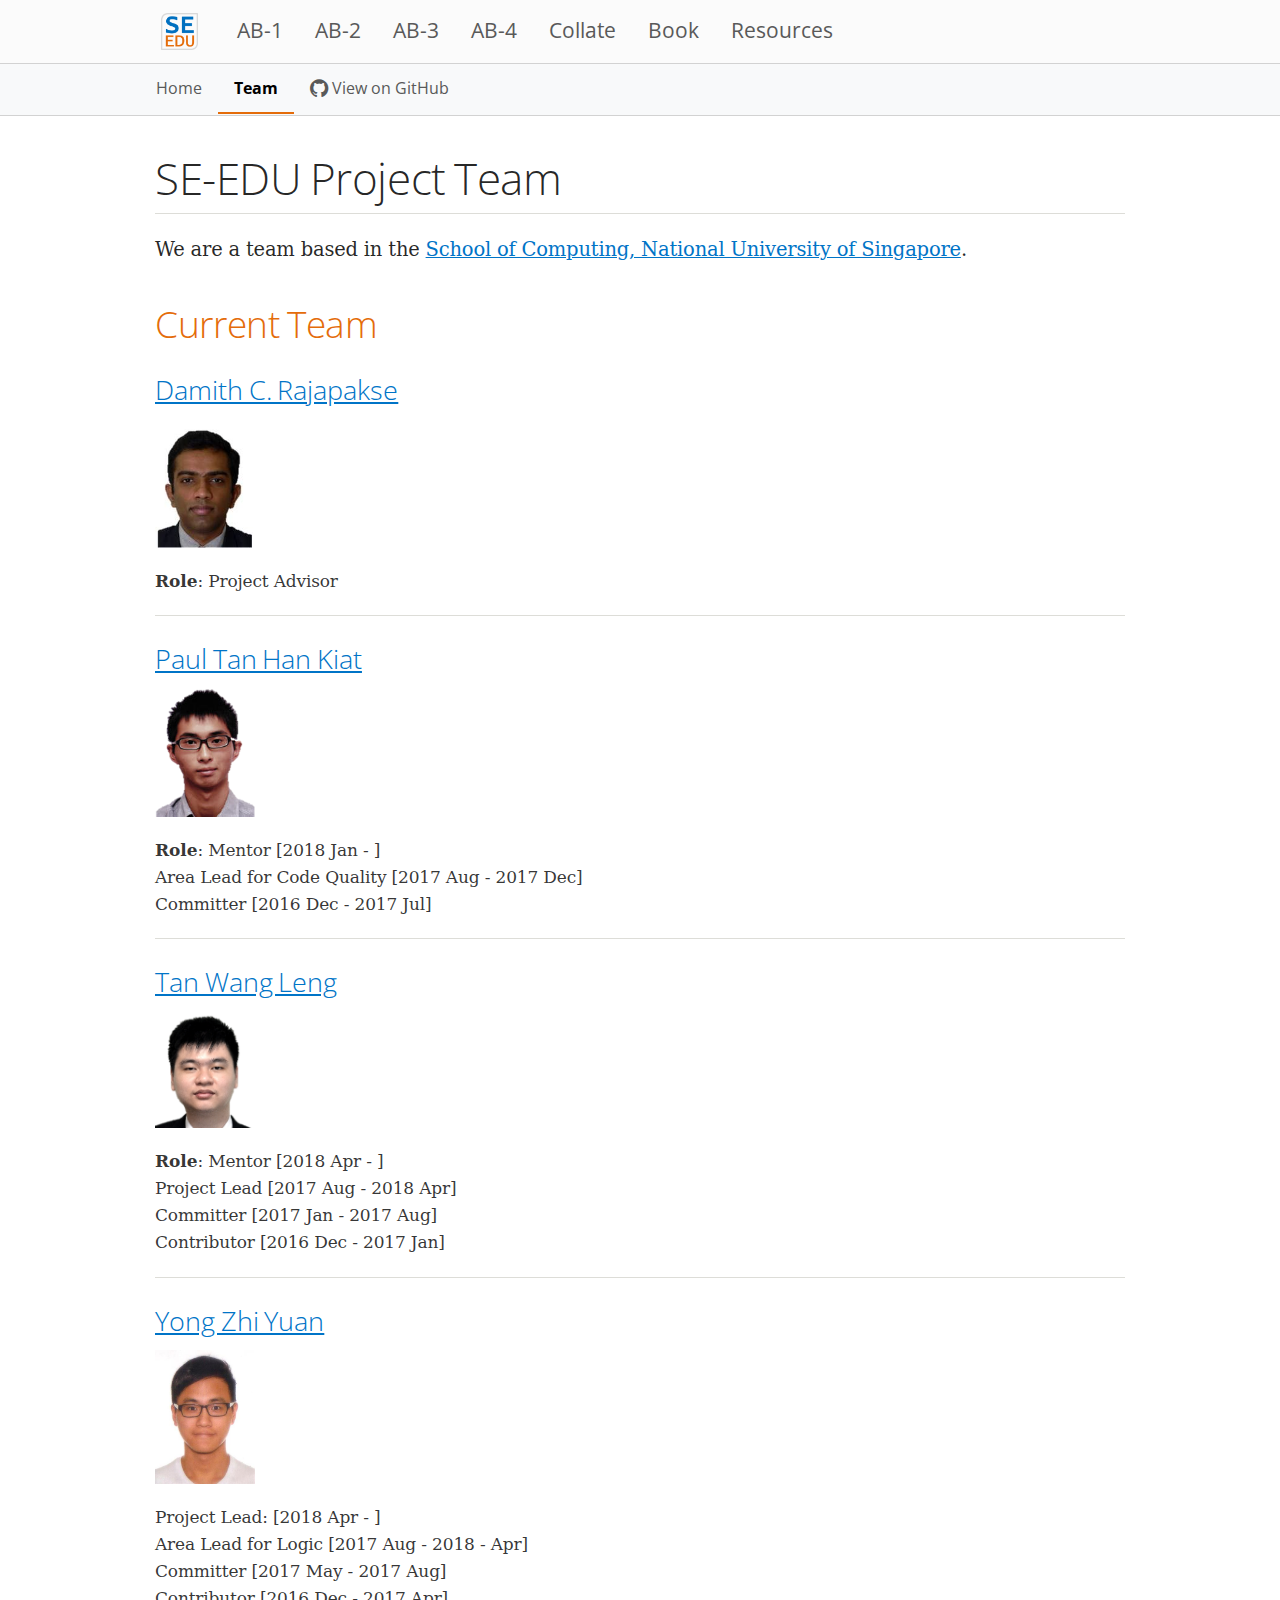
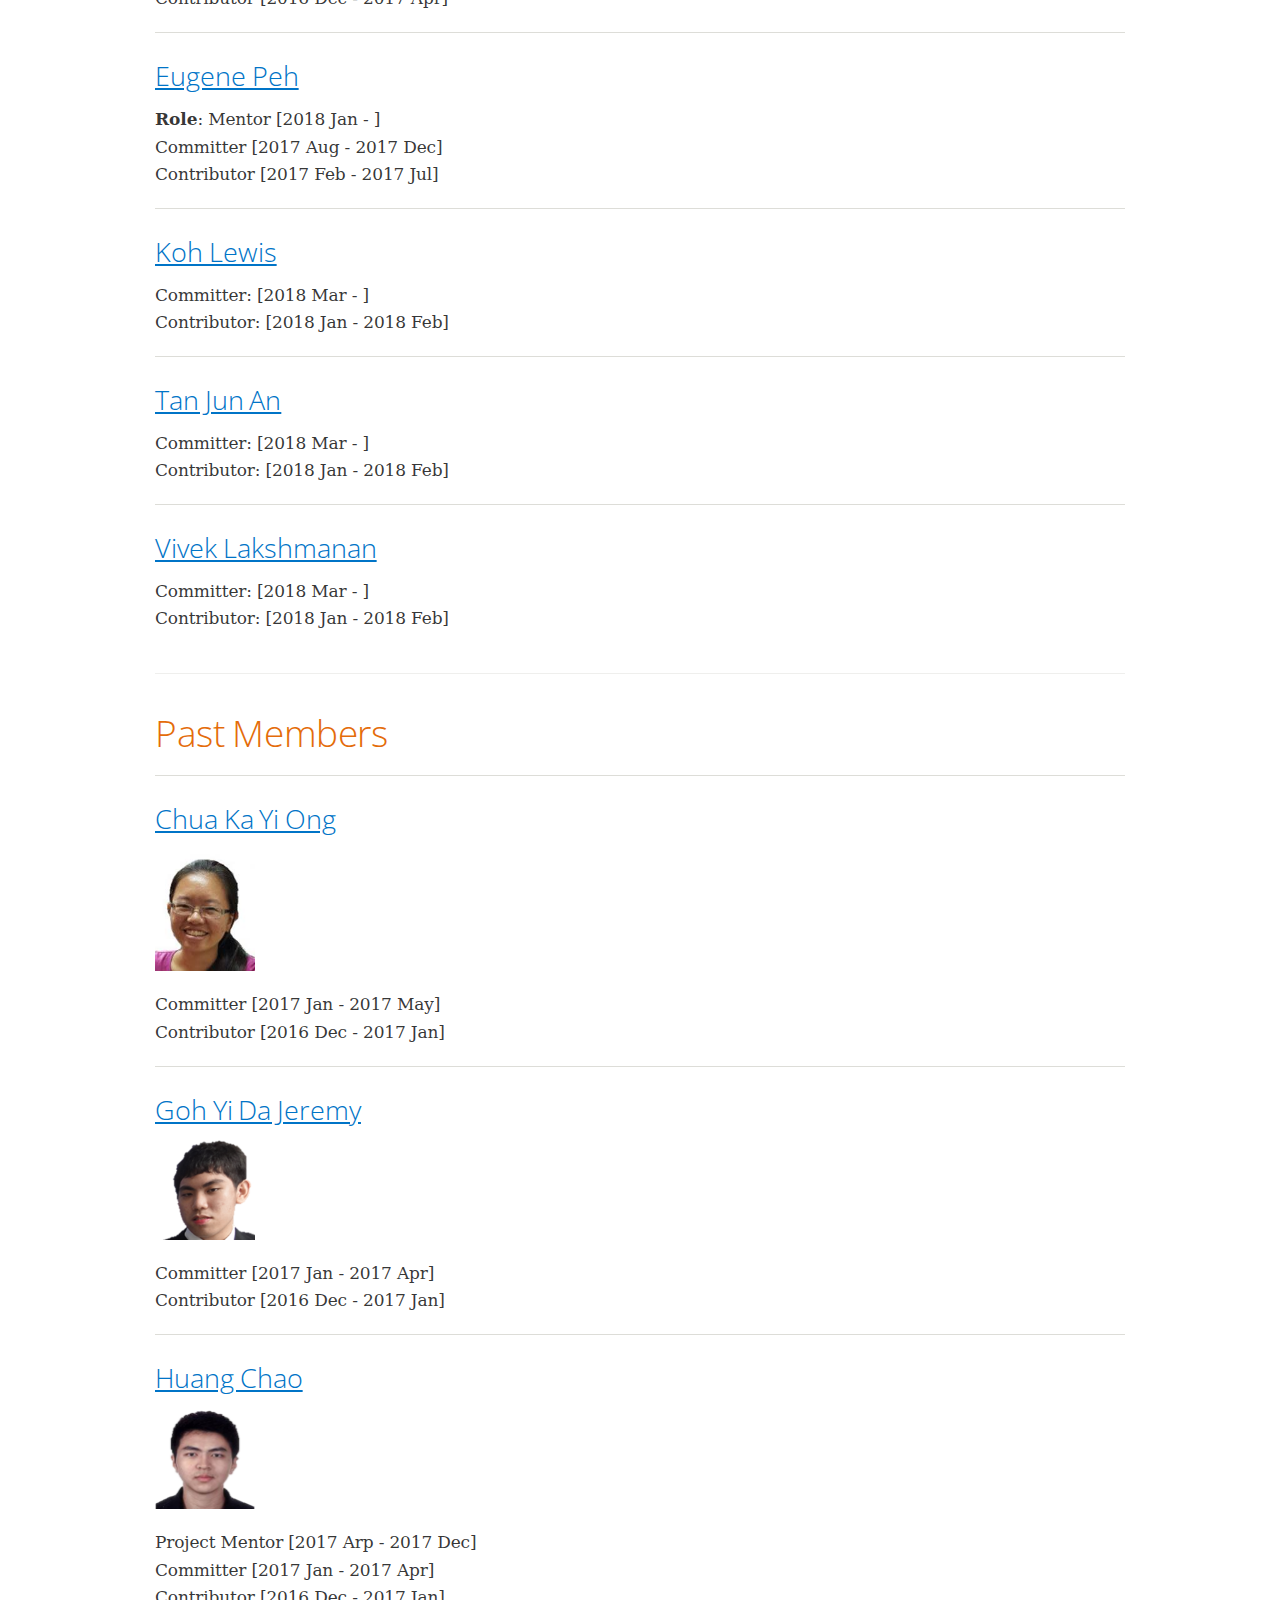
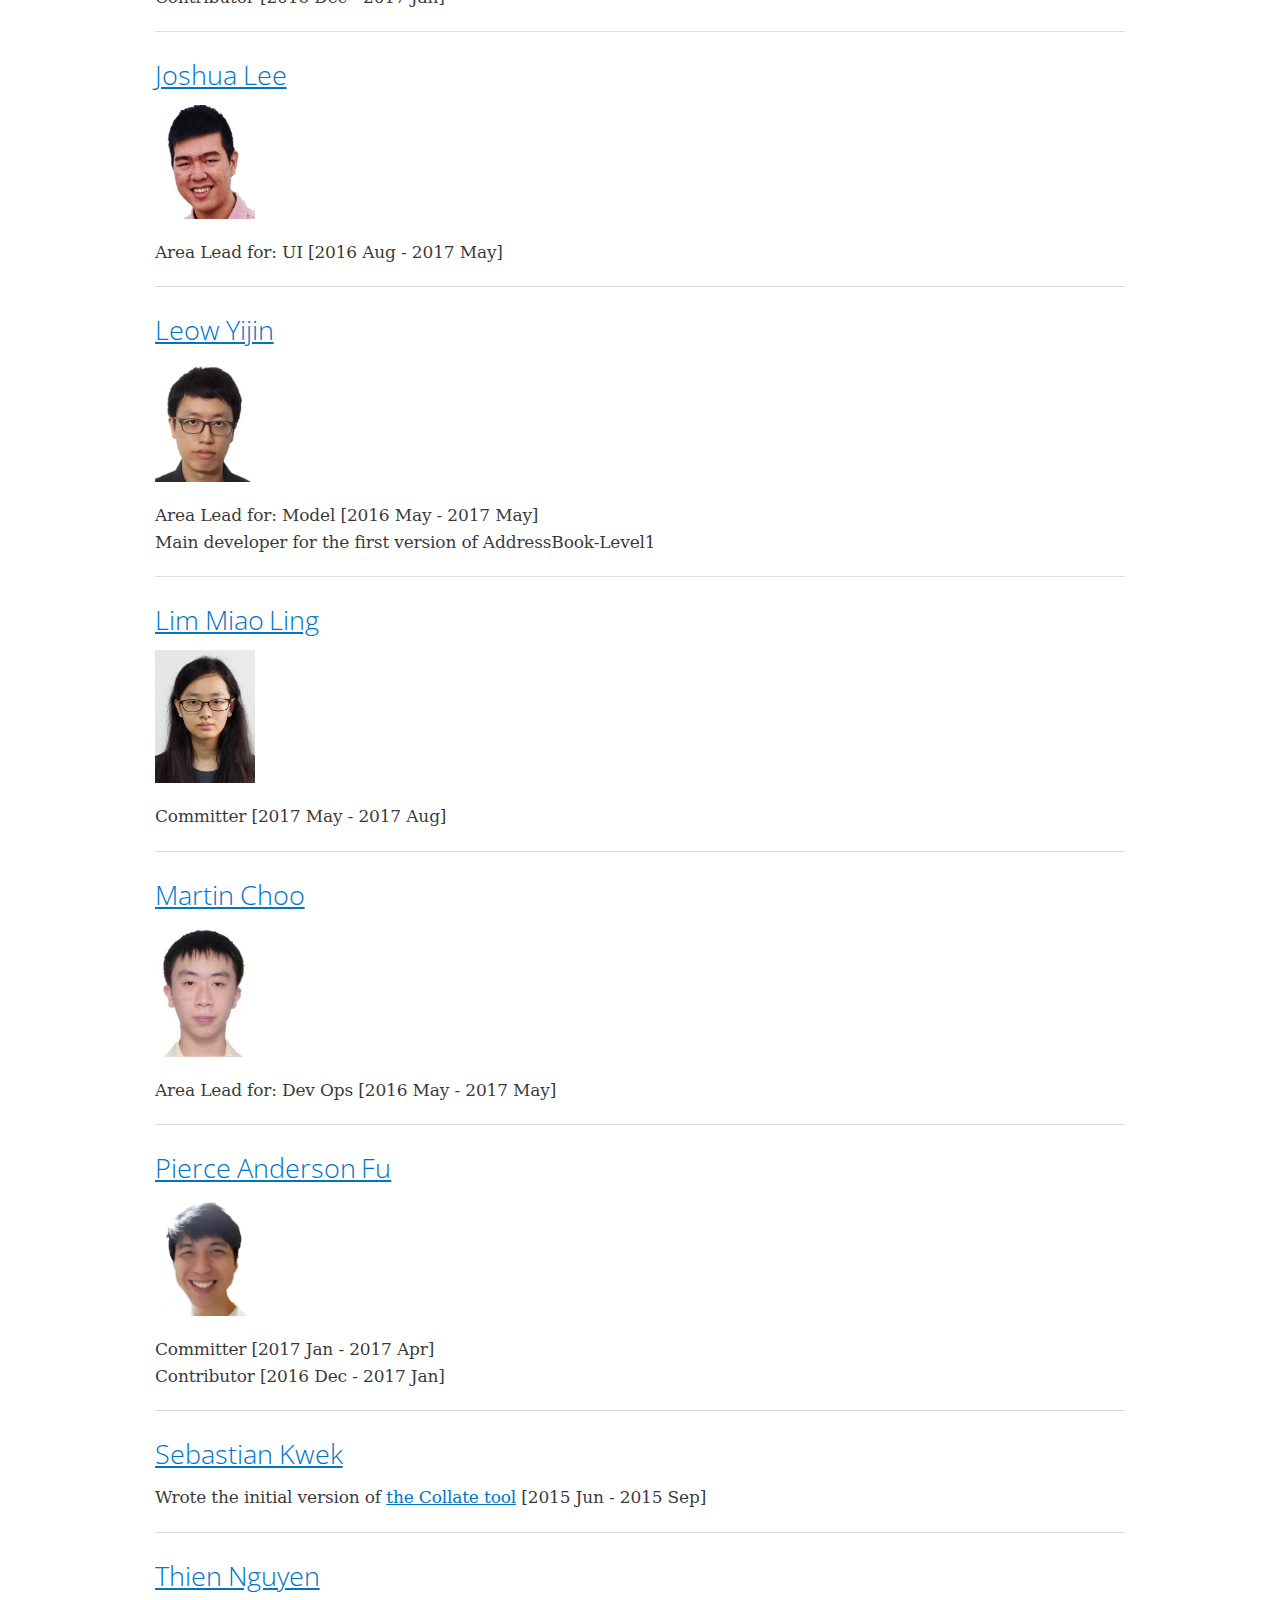
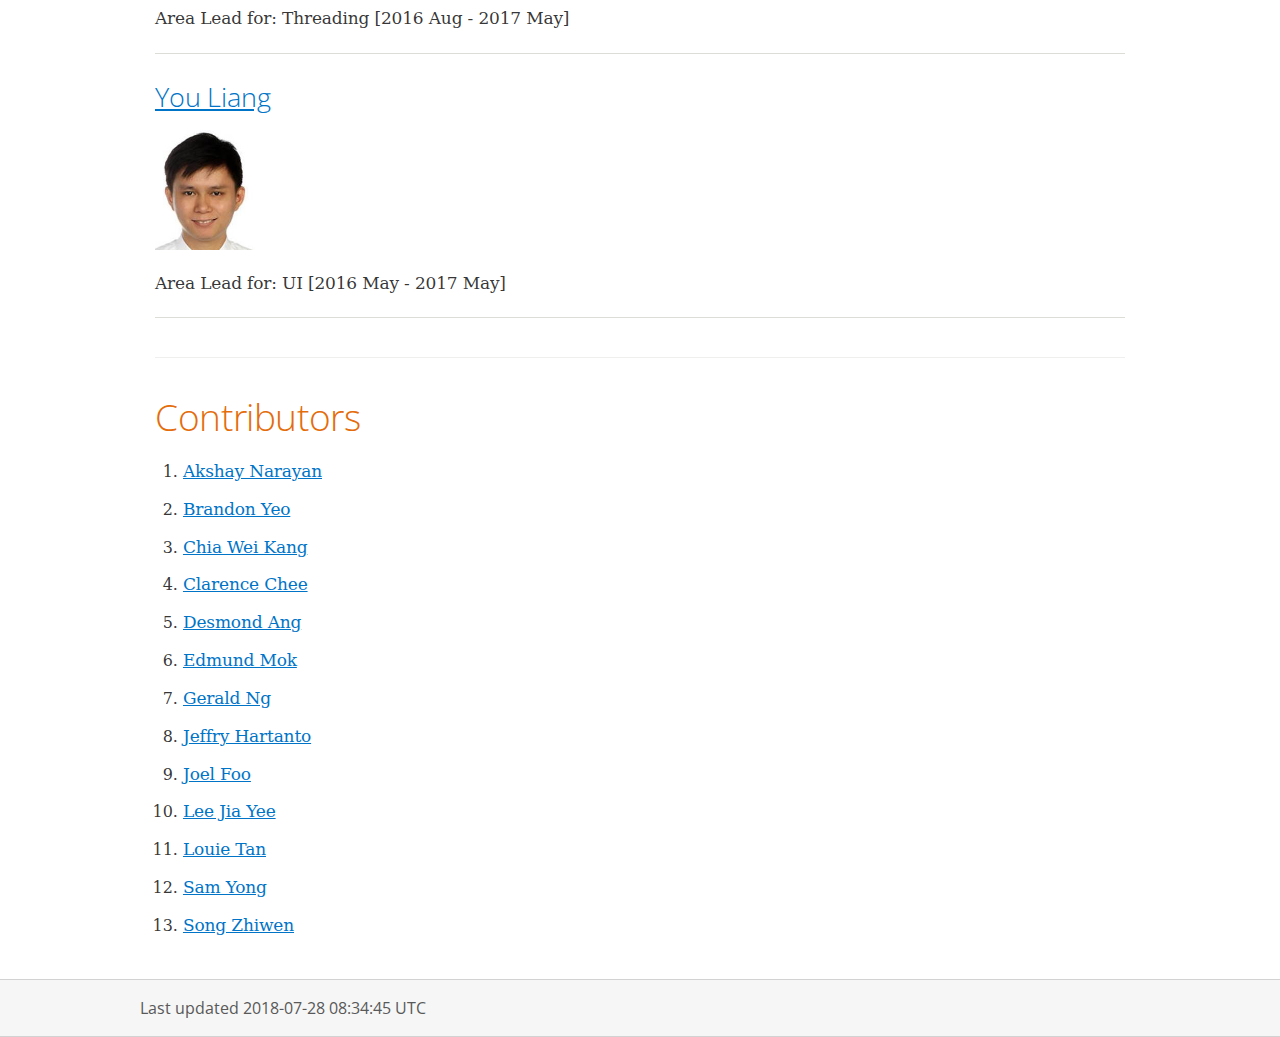
<file: Team.html>
<!DOCTYPE html><html lang="en"><head><meta charset="UTF-8"><!--[if IE]><meta http-equiv="X-UA-Compatible" content="IE=edge"><![endif]--><meta name="viewport" content="width=device-width, initial-scale=1.0"><meta name="generator" content="Asciidoctor 1.5.6.1"><title>SE-EDU Project Team</title><link rel="stylesheet" href="stylesheets/gh-pages.css">
<link rel="stylesheet" href="https://cdnjs.cloudflare.com/ajax/libs/font-awesome/4.5.0/css/font-awesome.min.css">
<link rel="stylesheet" href="stylesheets/coderay-asciidoctor.css"></head><body class="article"><div id="seedu-header"><nav class="navbar navbar-lg navbar-light bg-lighter"><div class="container"><a class="navbar-brand" href="index.html"><img src="images/SeEduLogo.png" alt="SE-EDU"></a><ul class="navbar-nav"><li class="nav-item"><a class="nav-link" href="https://se-edu.github.io/addressbook-level1">AB-1</a></li><li class="nav-item"><a class="nav-link" href="https://se-edu.github.io/addressbook-level2">AB-2</a></li><li class="nav-item"><a class="nav-link" href="https://se-edu.github.io/addressbook-level3">AB-3</a></li><li class="nav-item"><a class="nav-link" href="https://se-edu.github.io/addressbook-level4">AB-4</a></li><li class="nav-item"><a class="nav-link" href="https://se-edu.github.io/collate">Collate</a></li><li class="nav-item"><a class="nav-link" href="https://se-edu.github.io/se-book">Book</a></li><li class="nav-item"><a class="nav-link" href="https://se-edu.github.io/learningresources">Resources</a></li></ul></div></nav></div><div id="site-header"><nav class="navbar navbar-light bg-light"><div class="container"><ul class="navbar-nav"><li class="nav-item"><a class="nav-link" href="index.html">Home</a></li><li class="nav-item"><a class="nav-link active" href="Team.html">Team</a></li><li class="navitem"><a class="nav-link" href="https://github.com/se-edu/se-edu.github.io"><span class="fa fa-github fa-lg" aria-hidden="true"></span>&nbsp;View on GitHub</a></li></ul></div></nav></div><div id="header"><h1>SE-EDU Project Team</h1></div><div id="content"><div id="preamble">
<div class="sectionbody">
<div class="paragraph">
<p>We are a team based in the <a href="http://www.comp.nus.edu.sg">School of Computing, National University of Singapore</a>.</p>
</div>
</div>
</div>
<div class="sect1">
<h2 id="current-team"><a class="link" href="#current-team">Current Team</a></h2>
<div class="sectionbody">
<div class="sect2">
<h3 id="a-href-http-www-comp-nus-edu-sg-damithch-damith-c-rajapakse-a"><a class="link" href="#a-href-http-www-comp-nus-edu-sg-damithch-damith-c-rajapakse-a"><a href="http://www.comp.nus.edu.sg/~damithch">Damith C. Rajapakse</a></a></h3>
<div class="imageblock">
<div class="content">
<img src="images/DamithRajapakse.jpg" alt="DamithRajapakse" width="100">
</div>
</div>
<div class="paragraph">
<p><strong>Role</strong>: Project Advisor</p>
</div>
<hr>
</div>
<div class="sect2">
<h3 id="a-href-https-github-com-issues-utf8-q-org-3ase-edu-involves-3apyokagan-paul-tan-han-kiat-a"><a class="link" href="#a-href-https-github-com-issues-utf8-q-org-3ase-edu-involves-3apyokagan-paul-tan-han-kiat-a"><a href="https://github.com/issues?utf8=✓&amp;q=org%3Ase-edu+involves%3Apyokagan">Paul Tan Han Kiat</a></a></h3>
<div class="imageblock">
<div class="content">
<img src="images/PaulTanHanKiat.png" alt="PaulTanHanKiat" width="100">
</div>
</div>
<div class="paragraph">
<p><strong>Role</strong>: Mentor [2018 Jan - ]<br>
Area Lead for Code Quality [2017 Aug - 2017 Dec]<br>
Committer [2016 Dec - 2017 Jul]</p>
</div>
<hr>
</div>
<div class="sect2">
<h3 id="a-href-https-yamgent-github-io-tan-wang-leng-a"><a class="link" href="#a-href-https-yamgent-github-io-tan-wang-leng-a"><a href="https://yamgent.github.io/">Tan Wang Leng</a></a></h3>
<div class="imageblock">
<div class="content">
<img src="images/TanWangLeng.png" alt="TanWangLeng" width="100">
</div>
</div>
<div class="paragraph">
<p><strong>Role</strong>: Mentor [2018 Apr - ]<br>
Project Lead [2017 Aug - 2018 Apr]<br>
Committer [2017 Jan - 2017 Aug]<br>
Contributor [2016 Dec - 2017 Jan]</p>
</div>
<hr>
</div>
<div class="sect2">
<h3 id="a-href-https-github-com-issues-utf8-q-org-3ase-edu-involves-3azhiyuan-amos-yong-zhi-yuan-a"><a class="link" href="#a-href-https-github-com-issues-utf8-q-org-3ase-edu-involves-3azhiyuan-amos-yong-zhi-yuan-a"><a href="https://github.com/issues?utf8=✓&amp;q=org%3Ase-edu+involves%3AZhiyuan-Amos">Yong Zhi Yuan</a></a></h3>
<div class="imageblock">
<div class="content">
<img src="images/YongZhiYuan.png" alt="YongZhiYuan" width="100">
</div>
</div>
<div class="paragraph">
<p>Project Lead: [2018 Apr - ]<br>
Area Lead for Logic [2017 Aug - 2018 - Apr]<br>
Committer [2017 May - 2017 Aug]<br>
Contributor [2016 Dec - 2017 Apr]</p>
</div>
<hr>
</div>
<div class="sect2">
<h3 id="a-href-https-github-com-issues-utf8-q-org-3ase-edu-involves-3aeugenepeh-eugene-peh-a"><a class="link" href="#a-href-https-github-com-issues-utf8-q-org-3ase-edu-involves-3aeugenepeh-eugene-peh-a"><a href="https://github.com/issues?utf8=✓&amp;q=org%3Ase-edu+involves%3Aeugenepeh">Eugene Peh</a></a></h3>
<div class="paragraph">
<p><strong>Role</strong>: Mentor [2018 Jan - ]<br>
Committer [2017 Aug - 2017 Dec]<br>
Contributor [2017 Feb - 2017 Jul]</p>
</div>
<hr>
</div>
<div class="sect2">
<h3 id="a-href-https-github-com-issues-utf8-q-org-3ase-edu-involves-3arinder5-koh-lewis-a"><a class="link" href="#a-href-https-github-com-issues-utf8-q-org-3ase-edu-involves-3arinder5-koh-lewis-a"><a href="https://github.com/issues?utf8=✓&amp;q=org%3Ase-edu+involves%3ARinder5">Koh Lewis</a></a></h3>
<div class="paragraph">
<p>Committer: [2018 Mar - ]<br>
Contributor: [2018 Jan - 2018 Feb]</p>
</div>
<hr>
</div>
<div class="sect2">
<h3 id="a-href-https-github-com-issues-utf8-q-org-3ase-edu-involves-3ayamidark-tan-jun-an-a"><a class="link" href="#a-href-https-github-com-issues-utf8-q-org-3ase-edu-involves-3ayamidark-tan-jun-an-a"><a href="https://github.com/issues?utf8=✓&amp;q=org%3Ase-edu+involves%3Ayamidark">Tan Jun An</a></a></h3>
<div class="paragraph">
<p>Committer: [2018 Mar - ]<br>
Contributor: [2018 Jan - 2018 Feb]</p>
</div>
<hr>
</div>
<div class="sect2">
<h3 id="a-href-https-github-com-issues-utf8-q-org-3ase-edu-involves-3avivekscl-vivek-lakshmanan-a"><a class="link" href="#a-href-https-github-com-issues-utf8-q-org-3ase-edu-involves-3avivekscl-vivek-lakshmanan-a"><a href="https://github.com/issues?utf8=✓&amp;q=org%3Ase-edu+involves%3Avivekscl">Vivek Lakshmanan</a></a></h3>
<div class="paragraph">
<p>Committer: [2018 Mar - ]<br>
Contributor: [2018 Jan - 2018 Feb]</p>
</div>
</div>
</div>
</div>
<div class="sect1">
<h2 id="past-members"><a class="link" href="#past-members">Past Members</a></h2>
<div class="sectionbody">
<hr>
<div class="sect2">
<h3 id="a-href-https-github-com-issues-utf8-q-org-3ase-edu-involves-3akychua-chua-ka-yi-ong-a"><a class="link" href="#a-href-https-github-com-issues-utf8-q-org-3ase-edu-involves-3akychua-chua-ka-yi-ong-a"><a href="https://github.com/issues?utf8=✓&amp;q=org%3Ase-edu+involves%3Akychua">Chua Ka Yi Ong</a></a></h3>
<div class="imageblock">
<div class="content">
<img src="images/KaYi.jpg" alt="KaYi" width="100">
</div>
</div>
<div class="paragraph">
<p>Committer [2017 Jan - 2017 May]<br>
Contributor [2016 Dec - 2017 Jan]</p>
</div>
<hr>
</div>
<div class="sect2">
<h3 id="a-href-https-github-com-issues-utf8-q-org-3ase-edu-involves-3amightycupcakes-goh-yi-da-jeremy-a"><a class="link" href="#a-href-https-github-com-issues-utf8-q-org-3ase-edu-involves-3amightycupcakes-goh-yi-da-jeremy-a"><a href="https://github.com/issues?utf8=✓&amp;q=org%3Ase-edu+involves%3AMightyCupcakes">Goh Yi Da Jeremy</a></a></h3>
<div class="imageblock">
<div class="content">
<img src="images/JeremyGoh.png" alt="JeremyGoh" width="100">
</div>
</div>
<div class="paragraph">
<p>Committer [2017 Jan - 2017 Apr]<br>
Contributor [2016 Dec - 2017 Jan]</p>
</div>
<hr>
</div>
<div class="sect2">
<h3 id="a-href-https-github-com-issues-utf8-q-org-3ase-edu-involves-3achao1995-huang-chao-a"><a class="link" href="#a-href-https-github-com-issues-utf8-q-org-3ase-edu-involves-3achao1995-huang-chao-a"><a href="https://github.com/issues?utf8=✓&amp;q=org%3Ase-edu+involves%3Achao1995">Huang Chao</a></a></h3>
<div class="imageblock">
<div class="content">
<img src="images/HuangChao.png" alt="HuangChao" width="100">
</div>
</div>
<div class="paragraph">
<p>Project Mentor [2017 Arp - 2017 Dec]<br>
Committer [2017 Jan - 2017 Apr]<br>
Contributor [2016 Dec - 2017 Jan]</p>
</div>
<hr>
</div>
<div class="sect2">
<h3 id="a-href-https-github-com-issues-utf8-q-org-3ase-edu-involves-3alejolly-joshua-lee-a"><a class="link" href="#a-href-https-github-com-issues-utf8-q-org-3ase-edu-involves-3alejolly-joshua-lee-a"><a href="https://github.com/issues?utf8=✓&amp;q=org%3Ase-edu+involves%3Alejolly">Joshua Lee</a></a></h3>
<div class="imageblock">
<div class="content">
<img src="images/JoshuaLee.jpg" alt="JoshuaLee" width="100">
</div>
</div>
<div class="paragraph">
<p>Area Lead for: UI [2016 Aug - 2017 May]</p>
</div>
<hr>
</div>
<div class="sect2">
<h3 id="a-href-https-github-com-issues-utf8-q-org-3ase-edu-involves-3ayijinl-leow-yijin-a"><a class="link" href="#a-href-https-github-com-issues-utf8-q-org-3ase-edu-involves-3ayijinl-leow-yijin-a"><a href="https://github.com/issues?utf8=✓&amp;q=org%3Ase-edu+involves%3Ayijinl">Leow Yijin</a></a></h3>
<div class="imageblock">
<div class="content">
<img src="images/LeowYijin.jpg" alt="LeowYijin" width="100">
</div>
</div>
<div class="paragraph">
<p>Area Lead for: Model [2016 May - 2017 May]<br>
Main developer for the first version of AddressBook-Level1</p>
</div>
<hr>
</div>
<div class="sect2">
<h3 id="a-href-https-github-com-issues-utf8-q-org-3ase-edu-involves-3alimmlingg-lim-miao-ling-a"><a class="link" href="#a-href-https-github-com-issues-utf8-q-org-3ase-edu-involves-3alimmlingg-lim-miao-ling-a"><a href="https://github.com/issues?utf8=✓&amp;q=org%3Ase-edu+involves%3Alimmlingg">Lim Miao Ling</a></a></h3>
<div class="imageblock">
<div class="content">
<img src="images/LimMiaoLing.jpg" alt="LimMiaoLing" width="100">
</div>
</div>
<div class="paragraph">
<p>Committer [2017 May - 2017 Aug]</p>
</div>
<hr>
</div>
<div class="sect2">
<h3 id="a-href-https-github-com-issues-utf8-q-org-3ase-edu-involves-3am133225-martin-choo-a"><a class="link" href="#a-href-https-github-com-issues-utf8-q-org-3ase-edu-involves-3am133225-martin-choo-a"><a href="https://github.com/issues?utf8=✓&amp;q=org%3Ase-edu+involves%3Am133225">Martin Choo</a></a></h3>
<div class="imageblock">
<div class="content">
<img src="images/MartinChoo.jpg" alt="MartinChoo" width="100">
</div>
</div>
<div class="paragraph">
<p>Area Lead for: Dev Ops [2016 May - 2017 May]</p>
</div>
<hr>
</div>
<div class="sect2">
<h3 id="a-href-https-github-com-issues-utf8-q-org-3ase-edu-involves-3apierceandy-pierce-anderson-fu-a"><a class="link" href="#a-href-https-github-com-issues-utf8-q-org-3ase-edu-involves-3apierceandy-pierce-anderson-fu-a"><a href="https://github.com/issues?utf8=✓&amp;q=org%3Ase-edu+involves%3APierceAndy">Pierce Anderson Fu</a></a></h3>
<div class="imageblock">
<div class="content">
<img src="images/PierceAndersonFu.png" alt="PierceAndersonFu" width="100">
</div>
</div>
<div class="paragraph">
<p>Committer [2017 Jan - 2017 Apr]<br>
Contributor [2016 Dec - 2017 Jan]</p>
</div>
<hr>
</div>
<div class="sect2">
<h3 id="a-href-https-github-com-issues-utf8-q-org-3ase-edu-involves-3asebastianquek-sebastian-kwek-a"><a class="link" href="#a-href-https-github-com-issues-utf8-q-org-3ase-edu-involves-3asebastianquek-sebastian-kwek-a"><a href="https://github.com/issues?utf8=✓&amp;q=org%3Ase-edu+involves%3Asebastianquek">Sebastian Kwek</a></a></h3>
<div class="paragraph">
<p>Wrote the initial version of <a href="https://se-edu.github.io/collate">the Collate tool</a> [2015 Jun - 2015 Sep]</p>
</div>
<hr>
</div>
<div class="sect2">
<h3 id="a-href-https-github-com-issues-utf8-q-org-3ase-edu-involves-3andt93-thien-nguyen-a"><a class="link" href="#a-href-https-github-com-issues-utf8-q-org-3ase-edu-involves-3andt93-thien-nguyen-a"><a href="https://github.com/issues?utf8=✓&amp;q=org%3Ase-edu+involves%3Andt93">Thien Nguyen</a></a></h3>
<div class="paragraph">
<p>Area Lead for: Threading [2016 Aug - 2017 May]</p>
</div>
<hr>
</div>
<div class="sect2">
<h3 id="a-href-https-github-com-issues-utf8-q-org-3ase-edu-involves-3ayl-coder-you-liang-a"><a class="link" href="#a-href-https-github-com-issues-utf8-q-org-3ase-edu-involves-3ayl-coder-you-liang-a"><a href="https://github.com/issues?utf8=✓&amp;q=org%3Ase-edu+involves%3Ayl-coder">You Liang</a></a></h3>
<div class="imageblock">
<div class="content">
<img src="images/YouLiang.jpg" alt="YouLiang" width="100">
</div>
</div>
<div class="paragraph">
<p>Area Lead for: UI [2016 May - 2017 May]</p>
</div>
<hr>
</div>
</div>
</div>
<div class="sect1">
<h2 id="contributors"><a class="link" href="#contributors">Contributors</a></h2>
<div class="sectionbody">
<div class="olist arabic">
<ol class="arabic">
<li>
<p><a href="https://github.com/issues?utf8=✓&amp;q=org%3Ase-edu+involves%3Aokkhoy">Akshay Narayan</a></p>
</li>
<li>
<p><a href="https://github.com/issues?utf8=✓&amp;q=org%3Ase-edu+involves%3Abrandonyeoxg">Brandon Yeo</a></p>
</li>
<li>
<p><a href="https://github.com/issues?utf8=✓&amp;q=org%3Ase-edu+involves%3Aweikangchia">Chia Wei Kang</a></p>
</li>
<li>
<p><a href="https://github.com/issues?utf8=✓&amp;q=org%3Ase-edu+involves%3Acheec">Clarence Chee</a></p>
</li>
<li>
<p><a href="https://github.com/issues?utf8=✓&amp;q=org%3Ase-edu+involves%3AKnewYouWereTrouble">Desmond Ang</a></p>
</li>
<li>
<p><a href="https://github.com/issues?utf8=✓&amp;q=org%3Ase-edu+involves%3Aedmundmok">Edmund Mok</a></p>
</li>
<li>
<p><a href="https://github.com/issues?utf8=✓&amp;q=org%3Ase-edu+involves%3Amadsonic">Gerald Ng</a></p>
</li>
<li>
<p><a href="https://github.com/issues?utf8=✓&amp;q=org%3Ase-edu+involves%3Ajeffryhartanto">Jeffry Hartanto</a></p>
</li>
<li>
<p><a href="https://github.com/issues?utf8=✓&amp;q=org%3Ase-edu+involves%3Ajaeoheeail">Joel Foo</a></p>
</li>
<li>
<p><a href="https://github.com/issues?utf8=✓&amp;q=org%3Ase-edu+involves%3Ajia1">Lee Jia Yee</a></p>
</li>
<li>
<p><a href="https://github.com/issues?utf8=✓&amp;q=org%3Ase-edu+involves%3Alouietyj">Louie Tan</a></p>
</li>
<li>
<p><a href="https://github.com/issues?utf8=✓&amp;q=org%3Ase-edu+involves%3Amauris">Sam Yong</a></p>
</li>
<li>
<p><a href="https://github.com/issues?utf8=✓&amp;q=org%3Ase-edu+involves%3Azzzzwen">Song Zhiwen</a></p>
</li>
</ol>
</div>
</div>
</div></div><div id="footer"><div class="container"><div id="footer-text">Last updated 2018-07-28 08:34:45 UTC</div></div></div></body></html>
</file>
<file: stylesheets/gh-pages.css>
@import url(https://fonts.googleapis.com/css?family=Montserrat|Open+Sans);
@import "asciidoctor.css"; /* Default asciidoc style framework - important */

/* Custom block: details */

.sidebarblock.details > .content {
    border-left: .25rem solid rgba(0, 0, 0, 0.1);
}

.sidebarblock.details > .content {
    padding-left: .5rem
}

.sidebarblock.details {
    background-color: transparent;
    border: none;
    padding-bottom: 0;
    padding-top: 0;
}

/* Overrides for asciidoctor.css */

a {
    color: #0074c7;
}

h1,
#content h1 > a.link,
h2,
h2 > a.link,
h3,
h3 > a.link,
#toctitle,
#toctitle > a.link,
.sidebarblock > .content > .title,
.sidebarblock > .content > .title > a.link,
h4,
h4 > a.link,
h5,
h5 > a.link,
h6,
h6 > a.link {
    color: #e46c0a;
}

.subheader,
.admonitionblock td.content > .title,
.audioblock > .title,
.exampleblock > .title,
.imageblock > .title,
.listingblock > .title,
.literalblock > .title,
.stemblock > .title,
.openblock > .title,
.paragraph >.title,
.quoteblock > .title,
table.tableblock > .title,
.verseblock > .title,
.videoblock > .title,
.dlist > .title,
.olist > .title,
.ulist > .title,
.qlist > .title,
.hdlist > .title {
    color: rgb(197, 90, 17);
}

@media screen {
    #footer {
        background-color: #f6f6f6;
        border-top: 1px #d2d2d2 solid;
        border-bottom: 1px #d2d2d2 solid;
        font-family: "Open Sans", "DejaVu Sans", sans-serif;
    }

    #footer-text {
        color: #595959;
        line-height: 1;
    }
}

/* Utilities */

.container {
    width: 100%;
    max-width: 62.5rem;
    margin-left: auto;
    margin-right: auto;
}

/* Colors */

.bg-light {
    background-color: #f8f9fa;
}

.bg-lighter {
    background-color: #fbfbfb;
}


/* Navbar */

.navbar {
    display: flex;
    flex-wrap: nowrap;
    justify-content: center;
    font-family: "Open Sans", "DejaVu Sans", sans-serif;
    font-size: 1rem;
    padding: 0px 1rem;
}

.navbar-lg {
    font-size: 1.3rem;
}

.navbar-light {
    border-bottom: 1px #d2d2d2 solid;
}

.navbar a {
    text-decoration: none;
}

.navbar-light a {
    color: #595959;
}

.navbar-light a:hover,
.navbar-light a:focus {
    color: #000000;
}

.navbar a.active,
.navbar a.active:hover,
.navbar a.active:focus {
    font-weight: bold;
}

.navbar-light a.active,
.navbar-light a.active:hover,
.navbar-light a.active:focus {
    color: #000000;
}

.navbar-light .nav-link {
    border-bottom: 2px transparent solid;
}

.navbar-light .nav-link.active {
    border-bottom: 2px #e46c0a solid;
}

.navbar-lg .nav-link.active {
    border-bottom: 0;
}

.navbar > .container {
    display: flex;
    flex-wrap: wrap;
    justify-content: center;
}

.navbar-brand {
    display: inline-block;
    margin-right: 1rem;
    padding: 0.8125rem 0rem;
    padding-left: 0.9375rem;
    font-size: 1.25rem;
}

.navbar-brand img {
    height: 1.4rem;
    margin: 0rem 0.4rem;
    padding: 0;
    vertical-align: middle;
}

.navbar-lg .navbar-brand {
    font-size: 1.7rem;
}

.navbar-lg .navbar-brand img {
    height: 2.3rem;
}

.navbar-nav {
    display: flex;
    flex-wrap: wrap;
    flex-grow: 1;
    align-items: center;
    margin: 0px;
    padding: 0px;
    list-style: none;
    line-height: inherit;
}

.nav-link {
    display: block;
    margin: 0px;
    border: 0px;
    padding: 1rem 1rem;
}

/* Do not display site header on print mediums */
@media print {
    #seedu-header {
        display: none;
    }

    #site-header {
        display: none;
    }
}
</file>
<file: stylesheets/coderay-asciidoctor.css>
/* Stylesheet for CodeRay to match GitHub theme | MIT License | http://foundation.zurb.com */
/*pre.CodeRay {background-color:#f7f7f8;}*/
.CodeRay .line-numbers{border-right:1px solid #d8d8d8;padding:0 0.5em 0 .25em}
.CodeRay span.line-numbers{display:inline-block;margin-right:.5em;color:rgba(0,0,0,.3)}
.CodeRay .line-numbers strong{color:rgba(0,0,0,.4)}
table.CodeRay{border-collapse:separate;border-spacing:0;margin-bottom:0;border:0;background:none}
table.CodeRay td{vertical-align: top;line-height:1.45}
table.CodeRay td.line-numbers{text-align:right}
table.CodeRay td.line-numbers>pre{padding:0;color:rgba(0,0,0,.3)}
table.CodeRay td.code{padding:0 0 0 .5em}
table.CodeRay td.code>pre{padding:0}
.CodeRay .debug{color:#fff !important;background:#000080 !important}
.CodeRay .annotation{color:#007}
.CodeRay .attribute-name{color:#000080}
.CodeRay .attribute-value{color:#700}
.CodeRay .binary{color:#509}
.CodeRay .comment{color:#998;font-style:italic}
.CodeRay .char{color:#04d}
.CodeRay .char .content{color:#04d}
.CodeRay .char .delimiter{color:#039}
.CodeRay .class{color:#458;font-weight:bold}
.CodeRay .complex{color:#a08}
.CodeRay .constant,.CodeRay .predefined-constant{color:#008080}
.CodeRay .color{color:#099}
.CodeRay .class-variable{color:#369}
.CodeRay .decorator{color:#b0b}
.CodeRay .definition{color:#099}
.CodeRay .delimiter{color:#000}
.CodeRay .doc{color:#970}
.CodeRay .doctype{color:#34b}
.CodeRay .doc-string{color:#d42}
.CodeRay .escape{color:#666}
.CodeRay .entity{color:#800}
.CodeRay .error{color:#808}
.CodeRay .exception{color:inherit}
.CodeRay .filename{color:#099}
.CodeRay .function{color:#900;font-weight:bold}
.CodeRay .global-variable{color:#008080}
.CodeRay .hex{color:#058}
.CodeRay .integer,.CodeRay .float{color:#099}
.CodeRay .include{color:#555}
.CodeRay .inline{color:#000}
.CodeRay .inline .inline{background:#ccc}
.CodeRay .inline .inline .inline{background:#bbb}
.CodeRay .inline .inline-delimiter{color:#d14}
.CodeRay .inline-delimiter{color:#d14}
.CodeRay .important{color:#555;font-weight:bold}
.CodeRay .interpreted{color:#b2b}
.CodeRay .instance-variable{color:#008080}
.CodeRay .label{color:#970}
.CodeRay .local-variable{color:#963}
.CodeRay .octal{color:#40e}
.CodeRay .predefined{color:#369}
.CodeRay .preprocessor{color:#579}
.CodeRay .pseudo-class{color:#555}
.CodeRay .directive{font-weight:bold}
.CodeRay .type{font-weight:bold}
.CodeRay .predefined-type{color:inherit}
.CodeRay .reserved,.CodeRay .keyword {color:#000;font-weight:bold}
.CodeRay .key{color:#808}
.CodeRay .key .delimiter{color:#606}
.CodeRay .key .char{color:#80f}
.CodeRay .value{color:#088}
.CodeRay .regexp .delimiter{color:#808}
.CodeRay .regexp .content{color:#808}
.CodeRay .regexp .modifier{color:#808}
.CodeRay .regexp .char{color:#d14}
.CodeRay .regexp .function{color:#404;font-weight:bold}
.CodeRay .string{color:#d20}
.CodeRay .string .string .string{background:#ffd0d0}
.CodeRay .string .content{color:#d14}
.CodeRay .string .char{color:#d14}
.CodeRay .string .delimiter{color:#d14}
.CodeRay .shell{color:#d14}
.CodeRay .shell .delimiter{color:#d14}
.CodeRay .symbol{color:#990073}
.CodeRay .symbol .content{color:#a60}
.CodeRay .symbol .delimiter{color:#630}
.CodeRay .tag{color:#008080}
.CodeRay .tag-special{color:#d70}
.CodeRay .variable{color:#036}
.CodeRay .insert{background:#afa}
.CodeRay .delete{background:#faa}
.CodeRay .change{color:#aaf;background:#007}
.CodeRay .head{color:#f8f;background:#505}
.CodeRay .insert .insert{color:#080}
.CodeRay .delete .delete{color:#800}
.CodeRay .change .change{color:#66f}
.CodeRay .head .head{color:#f4f}
</file>
